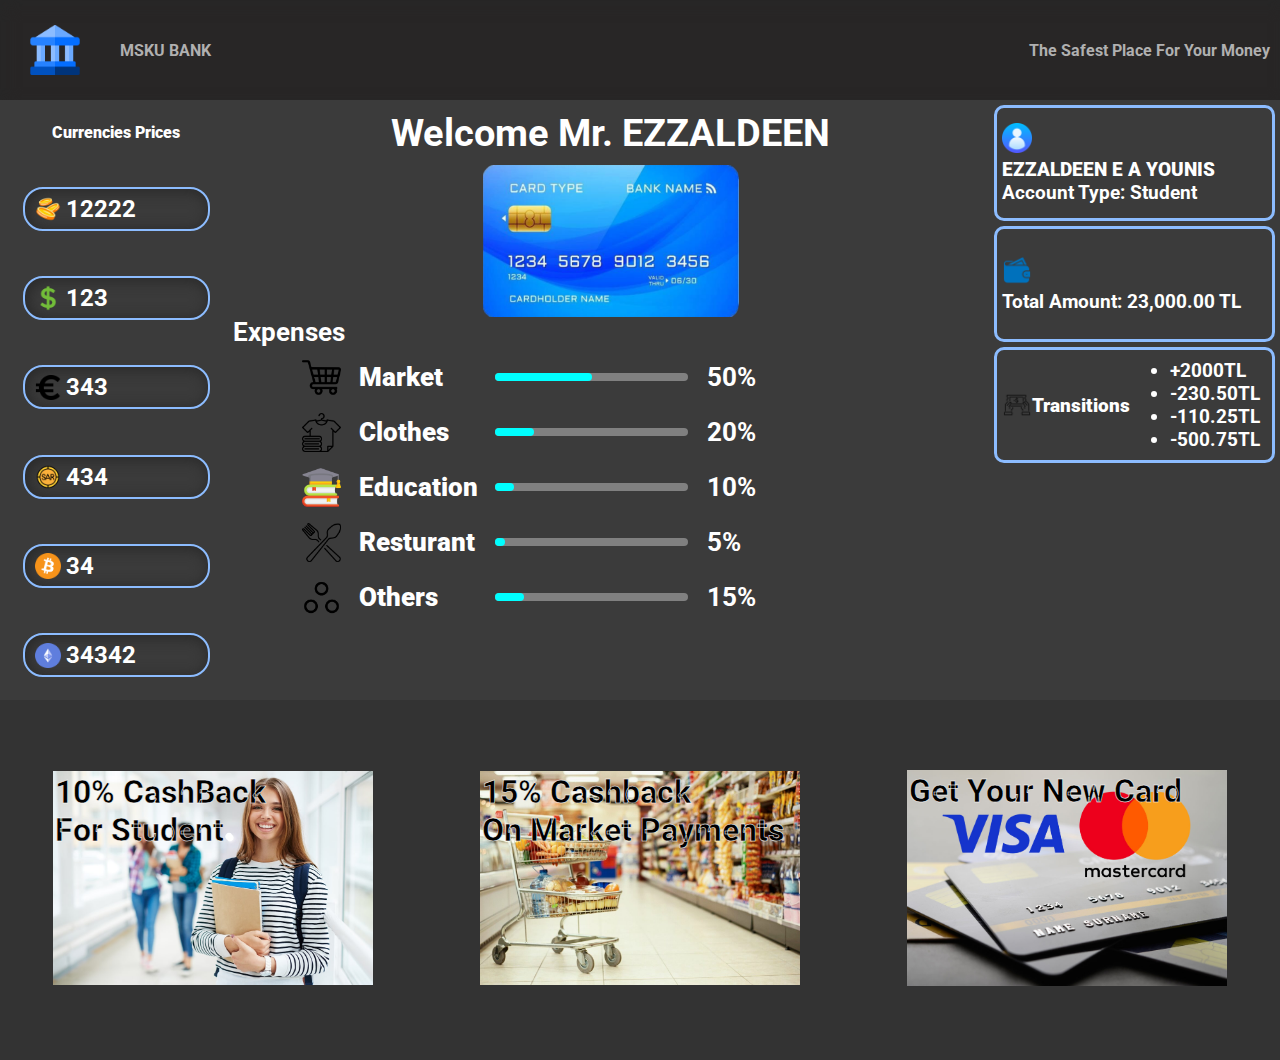
<file: WD Homework/index.html>
<!DOCTYPE html>
<html lang="en">
<head>
    <meta charset="UTF-8">
    
    <meta name="viewport" content="width=device-width, initial-scale=1.0">
    <title>Document</title>
    <!-- Linking The CSS File -->
    <link rel="stylesheet" href="index.css">
    <!-- Importing new font from GoogleFonts -->
    <link rel="preconnect" href="https://fonts.googleapis.com">
    <link rel="preconnect" href="https://fonts.gstatic.com" crossorigin>
    <link href="https://fonts.googleapis.com/css2?family=Roboto:ital,wght@0,100;0,  
    300;0,400;0,500;0,700;0,900;1,100;1,300;1,400;1,500;1,700;1,900&display=swap"
    rel="stylesheet">
</head>
<body>
    <!-- Header part structure -->
    <header>
        <img src="images/bank.png" alt="">
        <span class="bankname">MSKU BANK</span>
        <p id="Desc"> The Safest Place For Your Money </p>
    </header>
    <!-- The maincontent div is the block that contains all the content between the header and the footer -->
    <div id="maincontent">
        <div class="Currencies">
            <p><strong>Currencies Prices</strong></p>
            <!-- Every currencybox contains the currency image and the price  -->
            <div class="currencybox"> <img src="images/gold.png" alt=""> 12222</div>
            <div class="currencybox"> <img src="images/dollar-symbol.png" alt="">123</div>
            <div class="currencybox"><img src="images/euro.png" alt="">343</div>
            <div class="currencybox"><img src="images/riyal.png" alt="">434</div>
            <div class="currencybox"><img src="images/bitcoin.png" alt="">34</div>
            <div class="currencybox"><img src="images/ethereum.png" alt="">34342</div>
        </div>
        <!-- The card page the the view in the middle of the page  -->
        <div id="Cards-page">
            <h2> Welcome Mr. EZZALDEEN</h2>
            
            <img src="images/card1.png" alt="Card" id="CreditCard">
            <p>Expenses</p>
            <!-- Diffing Expenses class for every part of the expenses -->
            <div class="Expenses">
                <!-- Every part of Expenses has baricon,bar,title and the percentage of it  -->
                <div class="bar-icon">
                    <img src="images/market.png" alt="">
                </div>
                <strong>Market</strong>
                <div class="bar">
                    <!-- this div s are to show the percentage in a bar (The same thing for every expenses class member) -->
                    <div id="Market"></div>
                    
                </div>
                <p>50%</p>
            </div>
            <div class="Expenses">
                <div class="bar-icon">
                    <img src="images/clothes.png" alt="">
                </div>
                    <strong>Clothes</strong>
                <div class="bar">

                    <div id="Clothes"> </div> 
                </div>
                <p>20%</p>
            </div>
            <div class="Expenses">
                <div class="bar-icon">
                    <img  src="images/education.png" alt="">
                </div>
                <strong>Education</strong>
                <div class="bar">
                    <div id="Education"> </div> 
                </div>
                <p>10%</p>
            </div>
            <div class="Expenses">
                <div class="bar-icon"><img src="images/resturant.png" alt=""> </div>
                <strong>Resturant</strong>
                <div class="bar">
                    <div id="Resturant"></div> 
                </div>
                <p>5%</p>
            </div>
            <div class="Expenses">
                <div class="bar-icon"><img src="images/others.png" alt=""> </div>
                <strong>Others</strong>
                <div class="bar">
                    <div id="Others"></div>  
                </div>       
                <p>15%</p>
            </div>
            
        </div>
        <!-- This div contains the information of the user  -->
        <div id="User-Info">
            <!-- The User-Info section has three parts (AccountInfo,waller and MoneyTransitions) and the there is Information Class coviring these three  -->
            <div class="Information">
                <!-- another inner div for centering the content  -->
                <div>
                <img src="images/user.png" alt="user">
                <p><strong>EZZALDEEN E A YOUNIS</strong></p>
                <p>Account Type: Student</p>
                </div>
            </div>
            <div class="Information" id="wallet">
                <div>
                <img src="images/wallet.png" alt="wallet">
                <p>Total Amount: 23,000.00 TL</p>
                </div>
                
            </div>
            <div class="Information" id="MoneyTransitions">
                <!-- Double div for centering  -->
                <div> 
                <div><img src="images/money-gift.png" alt=""><strong>Transitions</strong></div>
                <ul>
                    <li> +2000TL</li>
                    <li> -230.50TL</li>
                    <li>-110.25TL</li>
                    <li>-500.75TL</li>
                </ul>
                </div>
            </div>
        </div>
        
    </div>
    <!-- Finaly the footer  part contains three boxes with images as a back gorund -->
    <footer> 
        <div class="News"><a href=""> <img src="images/Student.jpg" alt=""></a><p> 10% CashBack <br> For Student</p></div>
        <div class="News"><a href=""> <img src="images/shopping.jpg" alt=""></a> <p>15% Cashback <br> On Market Payments </p></div>
        <div class="News"><a href=""> <img src="images/new visa.jpg" alt=""></a><p>Get Your New Card </p></div>
    </footer>
    
    
</body>
</html>
</file>
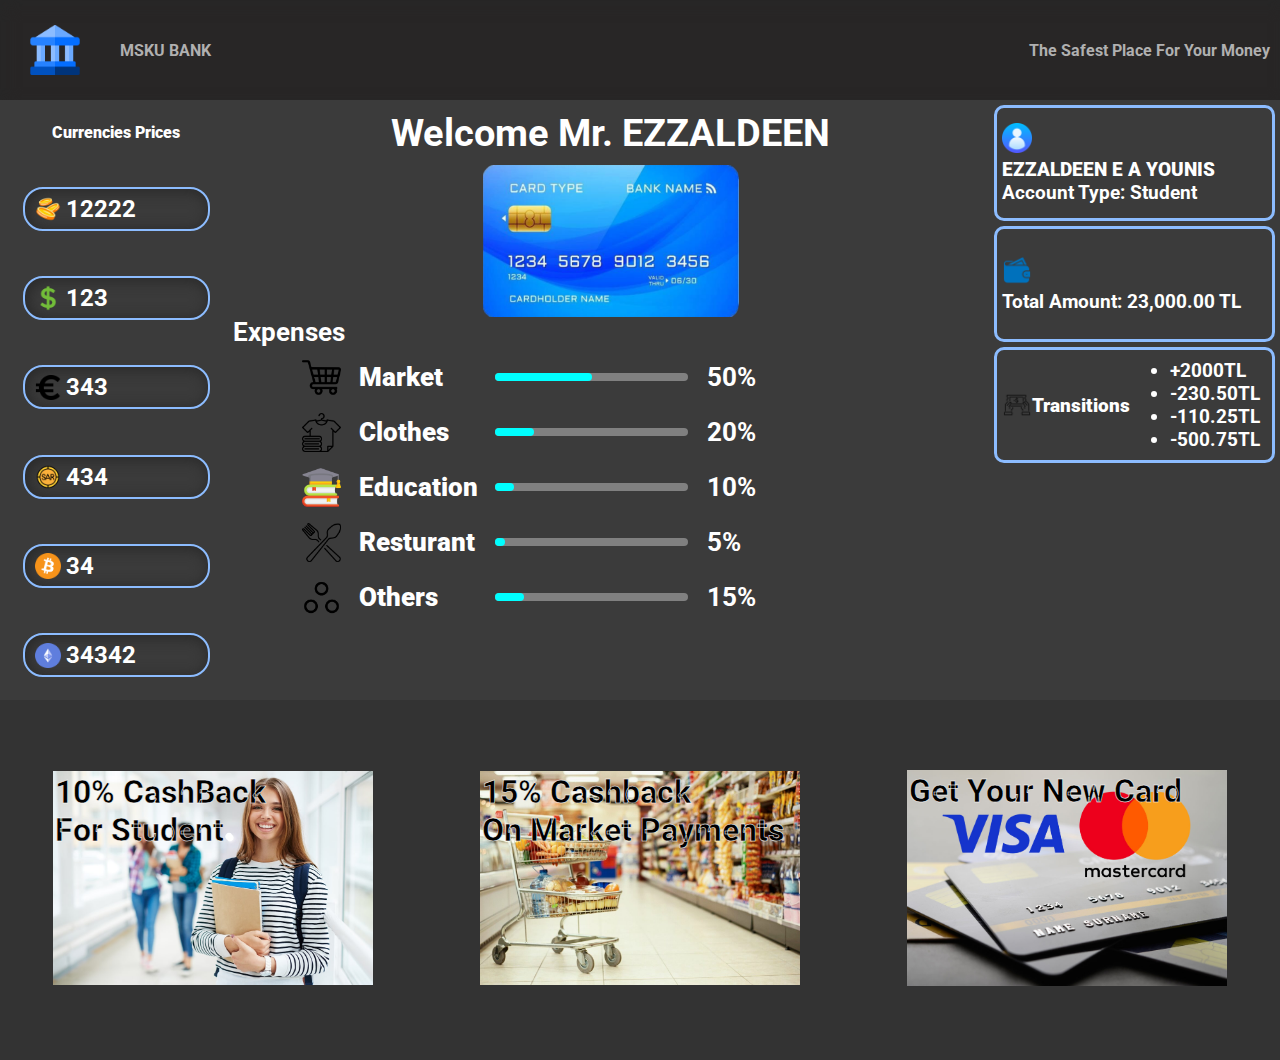
<file: WD Homework/Main.html>
<!DOCTYPE html>
<html lang="en">
<head>
    <meta charset="UTF-8">
    
    <meta name="viewport" content="width=device-width, initial-scale=1.0">
    <title>Document</title>
    <!-- Linking The CSS File -->
    <link rel="stylesheet" href="MainPageStyle.css">
    <!-- Importing new font from GoogleFonts -->
    <link rel="preconnect" href="https://fonts.googleapis.com">
    <link rel="preconnect" href="https://fonts.gstatic.com" crossorigin>
    <link href="https://fonts.googleapis.com/css2?family=Roboto:ital,wght@0,100;0,  
    300;0,400;0,500;0,700;0,900;1,100;1,300;1,400;1,500;1,700;1,900&display=swap"
    rel="stylesheet">
</head>
<body>
    <!-- Header part structure -->
    <header>
        <img src="images/bank.png" alt="">
        <span class="bankname">MSKU BANK</span>
        <p id="Desc"> The Safest Place For Your Money </p>
    </header>
    <!-- The maincontent div is the block that contains all the content between the header and the footer -->
    <div id="maincontent">
        <div class="Currencies">
            <p><strong>Currencies Prices</strong></p>
            <!-- Every currencybox contains the currency image and the price  -->
            <div class="currencybox"> <img src="images/gold.png" alt=""> 12222</div>
            <div class="currencybox"> <img src="images/dollar-symbol.png" alt="">123</div>
            <div class="currencybox"><img src="images/euro.png" alt="">343</div>
            <div class="currencybox"><img src="images/riyal.png" alt="">434</div>
            <div class="currencybox"><img src="images/bitcoin.png" alt="">34</div>
            <div class="currencybox"><img src="images/ethereum.png" alt="">34342</div>
        </div>
        <!-- The card page the the view in the middle of the page  -->
        <div id="Cards-page">
            <h2> Welcome Mr. EZZALDEEN</h2>
            
            <img src="images/card1.png" alt="Card" id="CreditCard">
            <p>Expenses</p>
            <!-- Diffing Expenses class for every part of the expenses -->
            <div class="Expenses">
                <!-- Every part of Expenses has baricon,bar,title and the percentage of it  -->
                <div class="bar-icon">
                    <img src="images/market.png" alt="">
                </div>
                <strong>Market</strong>
                <div class="bar">
                    <!-- this div s are to show the percentage in a bar (The same thing for every expenses class member) -->
                    <div id="Market"></div>
                    
                </div>
                <p>50%</p>
            </div>
            <div class="Expenses">
                <div class="bar-icon">
                    <img src="images/clothes.png" alt="">
                </div>
                    <strong>Clothes</strong>
                <div class="bar">

                    <div id="Clothes"> </div> 
                </div>
                <p>20%</p>
            </div>
            <div class="Expenses">
                <div class="bar-icon">
                    <img  src="images/education.png" alt="">
                </div>
                <strong>Education</strong>
                <div class="bar">
                    <div id="Education"> </div> 
                </div>
                <p>10%</p>
            </div>
            <div class="Expenses">
                <div class="bar-icon"><img src="images/resturant.png" alt=""> </div>
                <strong>Resturant</strong>
                <div class="bar">
                    <div id="Resturant"></div> 
                </div>
                <p>5%</p>
            </div>
            <div class="Expenses">
                <div class="bar-icon"><img src="images/others.png" alt=""> </div>
                <strong>Others</strong>
                <div class="bar">
                    <div id="Others"></div>  
                </div>       
                <p>15%</p>
            </div>
            
        </div>
        <!-- This div contains the information of the user  -->
        <div id="User-Info">
            <!-- The User-Info section has three parts (AccountInfo,waller and MoneyTransitions) and the there is Information Class coviring these three  -->
            <div class="Information">
                <!-- another inner div for centering the content  -->
                <div>
                <img src="images/user.png" alt="user">
                <p><strong>EZZALDEEN E A YOUNIS</strong></p>
                <p>Account Type: Student</p>
                </div>
            </div>
            <div class="Information" id="wallet">
                <div>
                <img src="images/wallet.png" alt="wallet">
                <p>Total Amount: 23,000.00 TL</p>
                </div>
                
            </div>
            <div class="Information" id="MoneyTransitions">
                <!-- Double div for centering  -->
                <div> 
                <div><img src="images/money-gift.png" alt=""><strong>Transitions</strong></div>
                <ul>
                    <li> +2000TL</li>
                    <li> -230.50TL</li>
                    <li>-110.25TL</li>
                    <li>-500.75TL</li>
                </ul>
                </div>
            </div>
        </div>
        
    </div>
    <!-- Finaly the footer  part contains three boxes with images as a back gorund -->
    <footer> 
        <div class="News"><a href=""> <img src="images/Student.jpg" alt=""></a><p> 10% CashBack <br> For Student</p></div>
        <div class="News"><a href=""> <img src="images/shopping.jpg" alt=""></a> <p>15% Cashback <br> On Market Payments </p></div>
        <div class="News"><a href=""> <img src="images/new visa.jpg" alt=""></a><p>Get Your New Card </p></div>
    </footer>
    
    
</body>
</html>
</file>
<file: WD Homework/index.css>
/* removin the default margin by setting it to 0 */
* {
margin: 0px; 
}
/* adjusting the properities for the body like the font family and back ground */
body{
    font-family: "Roboto", sans-serif;
    font-weight: 100;
    font-style: normal;   
    background-color: #767676;
  }
/* styling the header and adjusting the elements in it */
header{
    display: flex;
    background-color: #282626;
    color: #B0B0B0;
    font-weight: bold;
    height: 80px;
    box-shadow:inset 5px 5px 15px rgb(39, 39, 39);
    align-items: center;
    padding: 10px;
}
/* this is for the element at the most right of the header  */
header p {
    margin-left: auto;
    
}
/* The logo in the header  */
header img{
    width: 50px;
    margin: 20px;
}
/* the name next to the logo  */
header span{
    margin: 20px;
} 
/* the content between the header and the footer  */
#maincontent{
    display: flex;
    color: #FFFFFF;
    height: 600px;
    background-color:#00000080 ;
    font-weight: bold;
}
/* the logo of the currencies  */
.currencybox img {
    width: 2vw;
    margin-right: 5px;
}
/* creating the style of the box for .Currencies */
/* The font size is set related with vw so its chaging according to the width  */
.currencybox {
    display: flex;
    width: 70%;
    height: 30px;
    border: 2px #8cbcff solid; 
    border-radius: 20px;
    align-items: center;
    
    padding: 5px 10px;
    font-size: 150%;
    box-shadow:inset 2px 2px 15px rgb(39, 39, 39);
       
}
/* adjusting the layout for the boxes container  */
.Currencies{
    height: inherit;
    width: 20vw;
    display: flex;
    flex-direction: column;
    align-items: center;
    justify-content: space-around; 
}
/* making the display of the money transitions box flex to be in a row  */
#MoneyTransitions div {
    display: flex;   
    align-items: center;
}
/* adjusting the header of the mainconten */
h2{
    padding: 10px 20px ;
    height: 10 vh;
    
    text-align: center;
}
/* setting the width related to viewport width  */
#Cards-page{
    color: #FFFFFF;
    font-size: 2vw;
    width: 65vw;
}

#User-Info{
    width: 25vw;
    font-size: 1.5vw;
}
/* adjusting the styling for the information box at the right of the main content section  */
.Information{
    display: flex;
    border: 3px solid #8cbcff;
    height: 100px;
    margin: 5px;
    padding: 5px;
    border-radius: 10px;
    align-items: center;
    
}
/* images in the .Information boxes */
.Information img{
    width: 30px;
}
/* the card image at the middle of the page  */
#Cards-page img{
    display: block;
    width: 20vw;
    
    margin: auto;
    
}
/* the expenses rows  */
#Cards-page .Expenses{
    display: flex;
    width: 85%;
    align-items: center;
    height: 50px;
    
    
    margin: 5px auto;
    justify-content: flex-start;
    gap: 5px;
    position: relative;
    
}

#Cards-page .bar-icon img{
    display: block;
    width: 60%;
}
/* this the bar of the expenses before applying the percentage */
.bar{
    position: absolute;
    left: 32%;
    width: 30%;
    height: 8px;
    border-radius: 4px;
    background-color: gray;
    
}
.bar-icon{
    width: 10%;
    
    
}
/* this inner div is to show the percentage of the expenses  */
.bar div{

    height: 100%;
    background-color: aqua;
    border-radius: 4px;
    
}
.Expenses p {
    position: absolute;
    left: 65%;
}
/* this  width percentage for the bar section  */
#Market{
    width: 50%;
}
#Clothes{
    width: 20%;
}
#Education{
    width: 10%;
}
#Resturant{
    width: 5%;
}
#Others{
    width: 15%;
}

footer{
    height:  40vh;
    display: flex;
    justify-content: space-around;
    align-items: center;
    background-color: #333333;

    
}
/* The position here is related to be able to locate a child in at with absolute position  */
.News{
    position: relative;
    width: 25%;
    height: auto;
}
.News a img{
    width: 100%;
    height: 100%;
    
 
}
.News p {
    position: absolute;
    left: 2px;
    top: 2px;
    font-size: 2.5vw;
    font-weight: bold;
    -webkit-text-stroke-width: 0.04vw;
    -webkit-text-stroke-color: white;
}

/* This part is to make the webpage responsive */
/* when the width is less than 900px these styles are applied  */
@media (max-width:900px) {
    #maincontent{
        display: block;
        height: 1500px;
        
    }
    .Currencies{
        margin: auto;
        width: 50vw;
        height: 600px;
        
    }
    .currencybox{
        width: 20vw;
    }
    
    #Cards-page{
        width: 90%;
        height: 500px;
        margin: 0 10px;
    }
    h2{
        font-size: 6vw;
    }
    
    .Expenses{
        width: 100%;
        height: 50px;
    }
    
    #User-Info{
        width: 100%;
        height: 200px;
    }
    .Information{
        display: flex;
        justify-content: center;
        
        font-size: 2vw;
    }
    footer{
        height: 25vh;
    }
    .News p{
        
        font-size: 110%;
        -webkit-text-stroke-width: 0px;
    }
    
   
    
}
/* addtional styles for smaller screens  */
@media (max-width:600px) {
   
    #maincontent{
        height: 1450px;
    }
    #Cards-page{
        height: 450px;
    }
    .currencybox{
        font-size: 4vw;
    }
    .Information{
        font-size: 4vw;
    }
    footer{
        display: flex;
        flex-direction: column;
        
        height: 700px;
    }
    .News{
        width: 50%;
    }

    
    
    
   
    
}
</file>
<file: WD Homework/MainPageStyle.css>
/* removin the default margin by setting it to 0 */
* {
margin: 0px; 
}
/* adjusting the properities for the body like the font family and back ground */
body{
    font-family: "Roboto", sans-serif;
    font-weight: 100;
    font-style: normal;   
    background-color: #767676;
  }
/* styling the header and adjusting the elements in it */
header{
    display: flex;
    background-color: #282626;
    color: #B0B0B0;
    font-weight: bold;
    height: 80px;
    box-shadow:inset 5px 5px 15px rgb(39, 39, 39);
    align-items: center;
    padding: 10px;
}
/* this is for the element at the most right of the header  */
header p {
    margin-left: auto;
    
}
/* The logo in the header  */
header img{
    width: 50px;
    margin: 20px;
}
/* the name next to the logo  */
header span{
    margin: 20px;
} 
/* the content between the header and the footer  */
#maincontent{
    display: flex;
    color: #FFFFFF;
    height: 600px;
    background-color:#00000080 ;
    font-weight: bold;
}
/* the logo of the currencies  */
.currencybox img {
    width: 2vw;
    margin-right: 5px;
}
/* creating the style of the box for .Currencies */
/* The font size is set related with vw so its chaging according to the width  */
.currencybox {
    display: flex;
    width: 70%;
    height: 30px;
    border: 2px #8cbcff solid; 
    border-radius: 20px;
    align-items: center;
    
    padding: 5px 10px;
    font-size: 150%;
    box-shadow:inset 2px 2px 15px rgb(39, 39, 39);
       
}
/* adjusting the layout for the boxes container  */
.Currencies{
    height: inherit;
    width: 20vw;
    display: flex;
    flex-direction: column;
    align-items: center;
    justify-content: space-around; 
}
/* making the display of the money transitions box flex to be in a row  */
#MoneyTransitions div {
    display: flex;   
    align-items: center;
}
/* adjusting the header of the mainconten */
h2{
    padding: 10px 20px ;
    height: 10 vh;
    
    text-align: center;
}
/* setting the width related to viewport width  */
#Cards-page{
    color: #FFFFFF;
    font-size: 2vw;
    width: 65vw;
}

#User-Info{
    width: 25vw;
    font-size: 1.5vw;
}
/* adjusting the styling for the information box at the right of the main content section  */
.Information{
    display: flex;
    border: 3px solid #8cbcff;
    height: 100px;
    margin: 5px;
    padding: 5px;
    border-radius: 10px;
    align-items: center;
    
}
/* images in the .Information boxes */
.Information img{
    width: 30px;
}
/* the card image at the middle of the page  */
#Cards-page img{
    display: block;
    width: 20vw;
    
    margin: auto;
    
}
/* the expenses rows  */
#Cards-page .Expenses{
    display: flex;
    width: 85%;
    align-items: center;
    height: 50px;
    
    
    margin: 5px auto;
    justify-content: flex-start;
    gap: 5px;
    position: relative;
    
}

#Cards-page .bar-icon img{
    display: block;
    width: 60%;
}
/* this the bar of the expenses before applying the percentage */
.bar{
    position: absolute;
    left: 32%;
    width: 30%;
    height: 8px;
    border-radius: 4px;
    background-color: gray;
    
}
.bar-icon{
    width: 10%;
    
    
}
/* this inner div is to show the percentage of the expenses  */
.bar div{

    height: 100%;
    background-color: aqua;
    border-radius: 4px;
    
}
.Expenses p {
    position: absolute;
    left: 65%;
}
/* this  width percentage for the bar section  */
#Market{
    width: 50%;
}
#Clothes{
    width: 20%;
}
#Education{
    width: 10%;
}
#Resturant{
    width: 5%;
}
#Others{
    width: 15%;
}

footer{
    height:  40vh;
    display: flex;
    justify-content: space-around;
    align-items: center;
    background-color: #333333;

    
}
/* The position here is related to be able to locate a child in at with absolute position  */
.News{
    position: relative;
    width: 25%;
    height: auto;
}
.News a img{
    width: 100%;
    height: 100%;
    
 
}
.News p {
    position: absolute;
    left: 2px;
    top: 2px;
    font-size: 2.5vw;
    font-weight: bold;
    -webkit-text-stroke-width: 0.04vw;
    -webkit-text-stroke-color: white;
}

/* This part is to make the webpage responsive */
/* when the width is less than 900px these styles are applied  */
@media (max-width:900px) {
    #maincontent{
        display: block;
        height: 1500px;
        
    }
    .Currencies{
        margin: auto;
        width: 50vw;
        height: 600px;
        
    }
    .currencybox{
        width: 20vw;
    }
    
    #Cards-page{
        width: 90%;
        height: 500px;
        margin: 0 10px;
    }
    h2{
        font-size: 6vw;
    }
    
    .Expenses{
        width: 100%;
        height: 50px;
    }
    
    #User-Info{
        width: 100%;
        height: 200px;
    }
    .Information{
        display: flex;
        justify-content: center;
        
        font-size: 2vw;
    }
    footer{
        height: 25vh;
    }
    .News p{
        
        font-size: 110%;
        -webkit-text-stroke-width: 0px;
    }
    
   
    
}
/* addtional styles for smaller screens  */
@media (max-width:600px) {
   
    #maincontent{
        height: 1450px;
    }
    #Cards-page{
        height: 450px;
    }
    .currencybox{
        font-size: 4vw;
    }
    .Information{
        font-size: 4vw;
    }
    footer{
        display: flex;
        flex-direction: column;
        
        height: 700px;
    }
    .News{
        width: 50%;
    }

    
    
    
   
    
}
</file>
